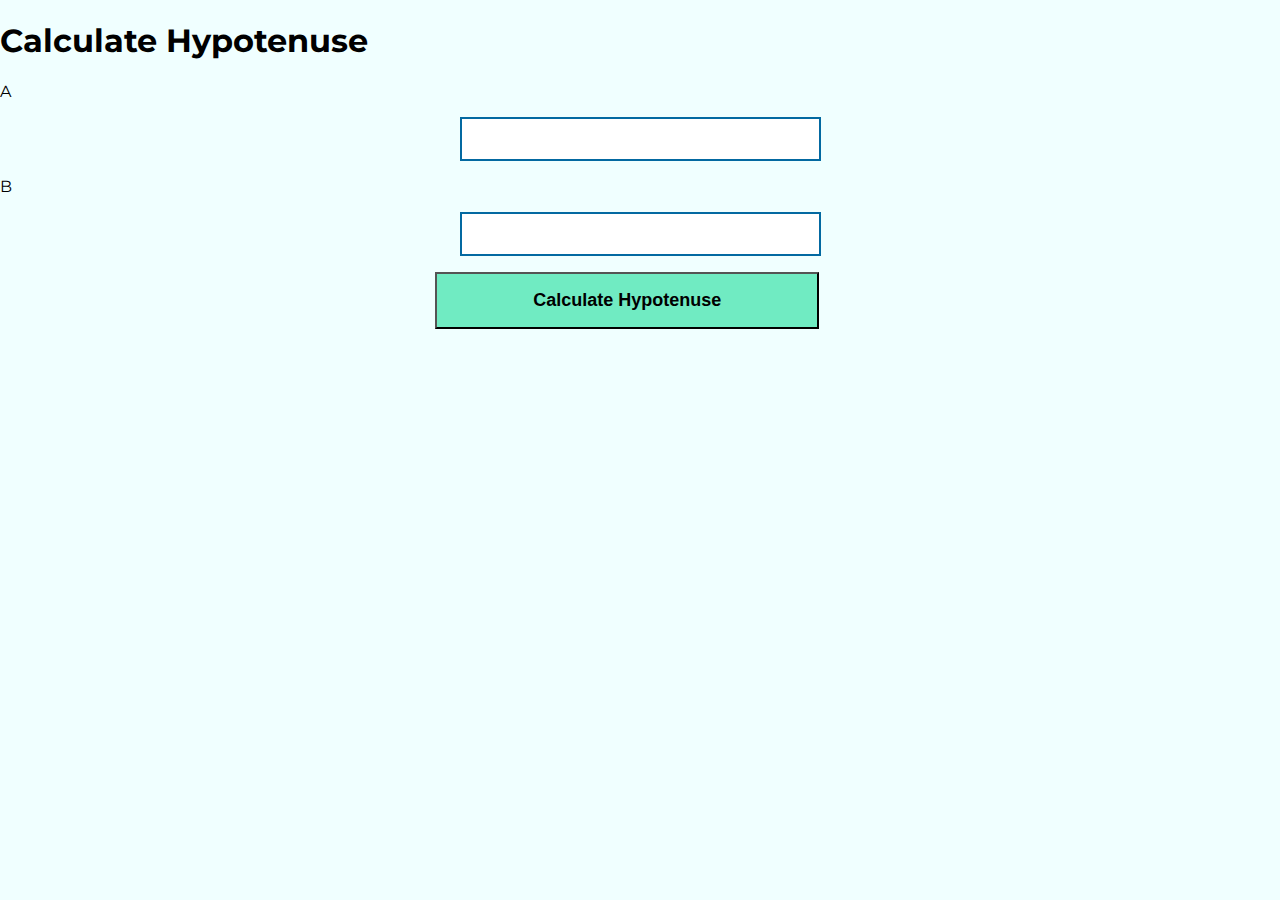
<file: hypotenuse.html>
<!DOCTYPE html>
<html lang="en">
<head>
    <meta charset="UTF-8">
    <meta http-equiv="X-UA-Compatible" content="IE=edge">
    <meta name="viewport" content="width=device-width, initial-scale=1.0">
    <title>Hypotenuse</title>
    <link rel="stylesheet" href="style.css">
</head>
<body>

    <h1>Calculate Hypotenuse</h1>
    <label>A</label>
    <input type="number" class="side-input">
    <label>B</label>
    <input type="number" class="side-input">
  
    <button id="hypotenuse-btn">Calculate Hypotenuse</button>

    <div id="output"></div>
    
    <script src="hypotenuse.js"></script>
</body>
</html>
</file>
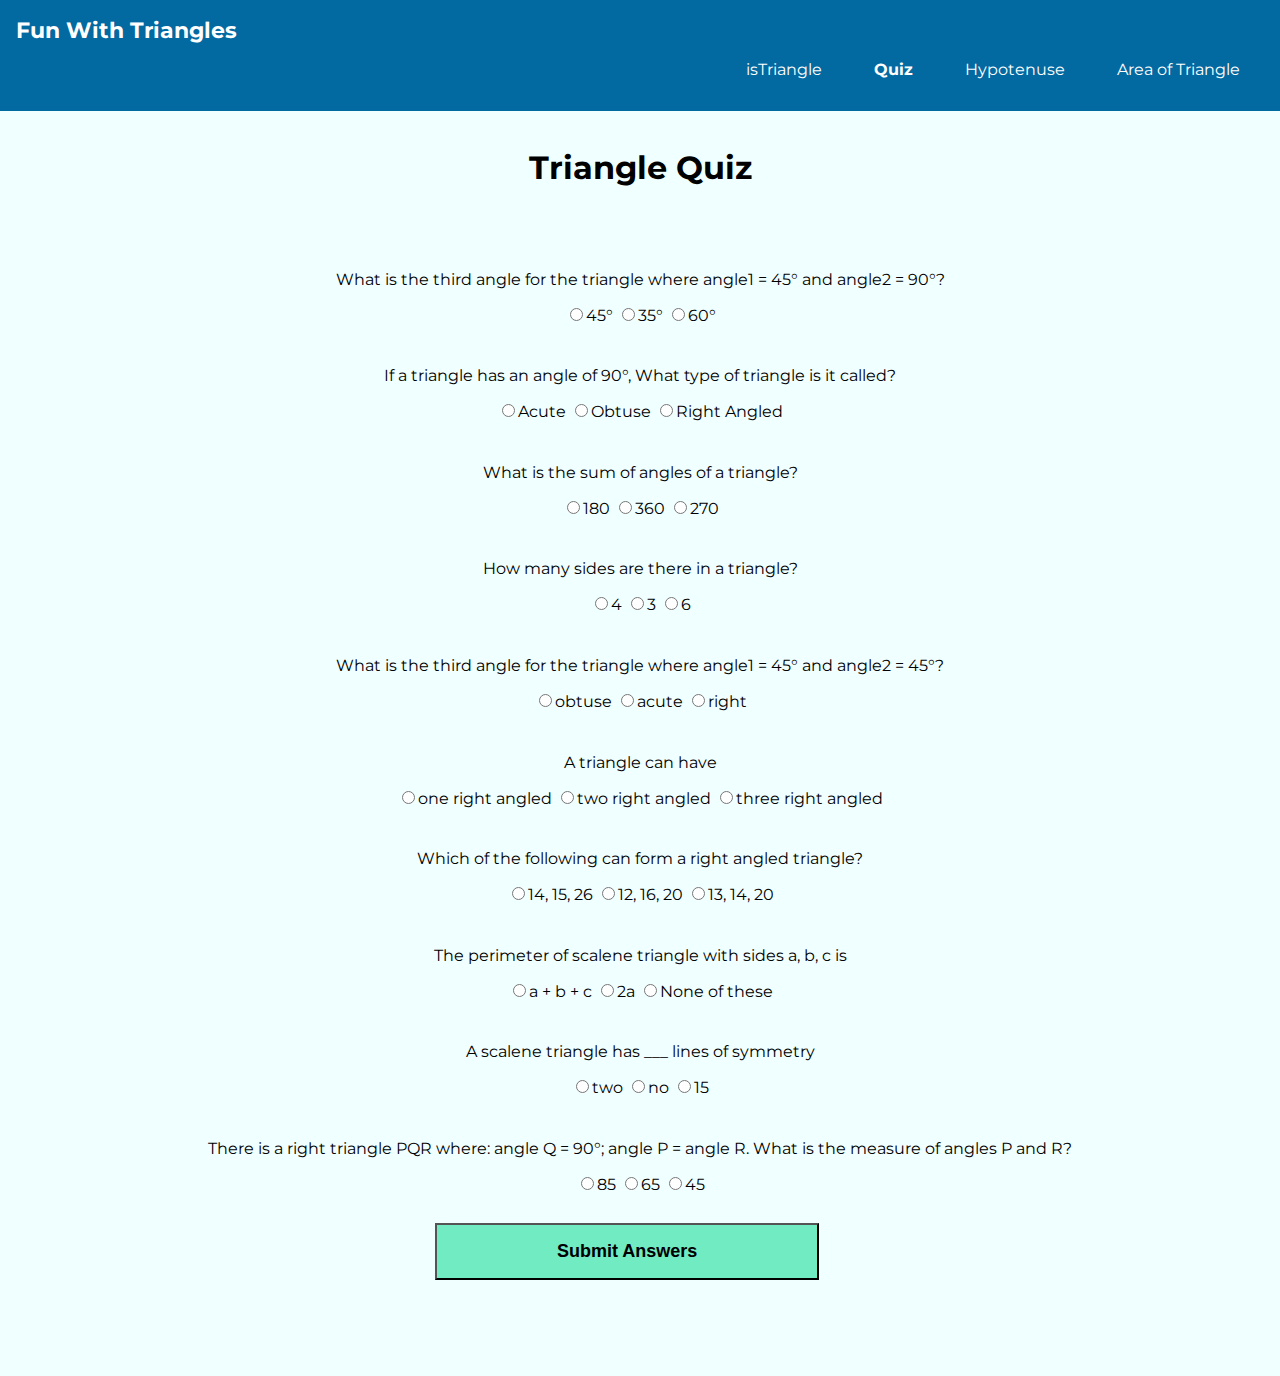
<file: quiz.html>
<!DOCTYPE html>
<html lang="en">
  <head>
    <meta charset="UTF-8" />
    <meta http-equiv="X-UA-Compatible" content="IE=edge" />
    <meta name="viewport" content="width=device-width, initial-scale=1.0" />
    <title>Triangle Quiz</title>
    <link rel="stylesheet" href="quiz.css">
  </head>
  <body>
    <nav class="navigation container">
      <div class="nav-brand">Fun With Triangles</div>
      <ul class="list-non-bullet nav-pills">
        <li class="list-item-inline">
          <a class="link " href="index.html">isTriangle</a>
        </li>
        <li class="list-item-inline">
          <a class="link link-active" href="quiz.html">Quiz</a>
        </li>
        <li class="list-item-inline">
          <a class="link" href="hypotenuse.html">Hypotenuse</a>
        </li>
        <li class="list-item-inline">
          <a class="link" href="area.html">Area of Triangle</a>
        </li>
      </ul>
    </nav>

    <h1>Triangle Quiz</h1>
    <form action="" class="quiz-form">
      <div class="question-container">
        <p>
          What is the third angle for the triangle where angle1 = 45° and angle2
          = 90°?
        </p>

        <label><input type="radio" name="question1" value="45°" />45°</label>
        <label><input type="radio" name="question1" value="35°" />35°</label>
        <label><input type="radio" name="question1" value="60°" />60°</label>
      </div>

      <div class="question-container">
        <p>
          If a triangle has an angle of 90°, What type of triangle is it called?
        </p>

        <label><input type="radio" name="question2" value="Acute" />Acute</label>
        <label><input type="radio" name="question2" value="Obtuse" />Obtuse</label>
        <label><input type="radio" name="question2" value="Right Angled" />Right Angled</label>
      </div>

      <div class="question-container">
        <p>
         What is the sum of angles of a triangle?
        </p>

        <label><input type="radio" name="question3" value="180" />180</label>
        <label><input type="radio" name="question3" value="360" />360</label>
        <label><input type="radio" name="question3" value="270" />270</label>
      </div>

      <div class="question-container">
        <p>
         How many sides are there in a triangle?
        </p>

        <label><input type="radio" name="question4" value="4" />4</label>
        <label><input type="radio" name="question4" value="3" />3</label>
        <label><input type="radio" name="question4" value="6" />6</label>
      </div>
      
      <div class="question-container">
        <p>
          What is the third angle for the triangle where angle1 = 45° and angle2 = 45°?
        </p>

        <label><input type="radio" name="question5" value="obtuse" />obtuse</label>
        <label><input type="radio" name="question5" value="acute" />acute</label>
        <label><input type="radio" name="question5" value="right" />right</label>
      </div>

      <div class="question-container">
        <p>
          A triangle can have
        </p>

        <label><input type="radio" name="question6" value="one right angled" />one right angled</label>
        <label><input type="radio" name="question6" value="two right angled" />two right angled</label>
        <label><input type="radio" name="question6" value="three right angled" />three right angled</label>
      </div>

      <div class="question-container">
        <p>
          Which of the following can form a right angled triangle?
        </p>

        <label><input type="radio" name="question7" value="14, 15, 26" />14, 15, 26</label>
        <label><input type="radio" name="question7" value="12, 16, 20" />12, 16, 20</label>
        <label><input type="radio" name="question7" value="13, 14, 20" />13, 14, 20</label>
      </div>

      <div class="question-container">
        <p>
          The perimeter of scalene triangle with sides a, b, c is
        </p>

        <label><input type="radio" name="question8" value="a + b + c" />a + b + c</label>
        <label><input type="radio" name="question8" value="2a" />2a</label>
        <label><input type="radio" name="question8" value="None of these" />None of these</label>
      </div>

      <div class="question-container">
        <p>
          A scalene triangle has ___ lines of symmetry
        </p>

        <label><input type="radio" name="question9" value="two" />two</label>
        <label><input type="radio" name="question9" value="no" />no</label>
        <label><input type="radio" name="question9" value="15" />15</label>
      </div>

      <div class="question-container">
        <p>
          There is a right triangle PQR where: angle Q = 90°; angle P = angle R. What is the measure of angles P and R?
        </p>

        <label><input type="radio" name="question10" value="85" />85</label>
        <label><input type="radio" name="question10" value="65" />65</label>
        <label><input type="radio" name="question10" value="45" />45</label>
      </div>


    </form>
    <button id="submit-answer-btn">Submit Answers</button>
    <div id="output"></div>

  
    <script src="quiz.js"></script>
  </body>
</html>
</file>
<file: style.css>
@import url('https://fonts.googleapis.com/css2?family=Montserrat:wght@500&display=swap');

body {
  font-family: 'Montserrat', sans-serif;
 
  margin: auto;
 
  background-color:azure;
}

.triangle-container{
  display: flex;
  flex-direction: column;
  text-align: center;
}

.navigation {
  background-color: #0369a1;
  color: white;
  padding: 1rem;
  
}



.list-item-inline {
  display: inline;
  padding: 0rem 0.5rem;
}
.navigation .nav-brand {
  font-weight: bold;
  font-size: 1.4rem;
}

.navigation .link {
  color: white;
}

.navigation .nav-pills {
  text-align: right;
}

.navigation .link-active {
  font-weight: bold;
}
.list-non-bullet {
  list-style: none;
}

.link {
  text-decoration: none;
  padding: 0.5rem 1rem;
  margin-top: 1rem;
  margin-bottom: 1rem;
}

input {
  font-size: large;
  display: block;
  outline: #fff;
  padding: 0.6rem 1rem;
  margin: 1rem auto;
  border: 2px solid #0369a1;
  
  width: 100%;
  max-width: 325px;
}

button{
  padding: 1rem;
  margin-left: 34%;

  display: flex;
  justify-content: center; 
width: 30%;
  background-color: rgb(112, 235, 194);
  font-size: large;
  font-weight: bold;
  cursor: pointer;
}

#output{
  margin: 1rem;
  padding: 4rem;
  font-size: x-large;
}

#is-triangle-btn{
  margin-top: 2rem;
}
</file>
<file: quiz.css>
@import url("https://fonts.googleapis.com/css2?family=Montserrat:wght@500&display=swap");

body {
  font-family: "Montserrat", sans-serif;
  margin: auto;
  background-color: azure;
}

h1,
.quiz-form {
  text-align: center;
  padding: 1rem;
}

.question-container {
  padding: 0.8rem;
}

.navigation {
  background-color: #0369a1;
  color: white;
  padding: 1rem;
}

.list-item-inline {
  display: inline;
  padding: 0rem 0.5rem;
}
.navigation .nav-brand {
  font-weight: bold;
  font-size: 1.4rem;
}

.navigation .link {
  color: white;
}

.navigation .nav-pills {
  text-align: right;
}

.navigation .link-active {
  font-weight: bold;
}
.list-non-bullet {
  list-style: none;
}

.link {
  text-decoration: none;
  padding: 0.5rem 1rem;
  margin-top: 1rem;
  margin-bottom: 1rem;
}

button {
  padding: 1rem;
  margin-left: 34%;

  display: flex;
  justify-content: center;
  width: 30%;
  background-color: rgb(112, 235, 194);
  font-size: large;
  font-weight: bold;
  cursor: pointer;
}

#output {
  margin: 1rem;
  padding: 2rem;
  text-align: center;
  font-size: x-large;
}
</file>
